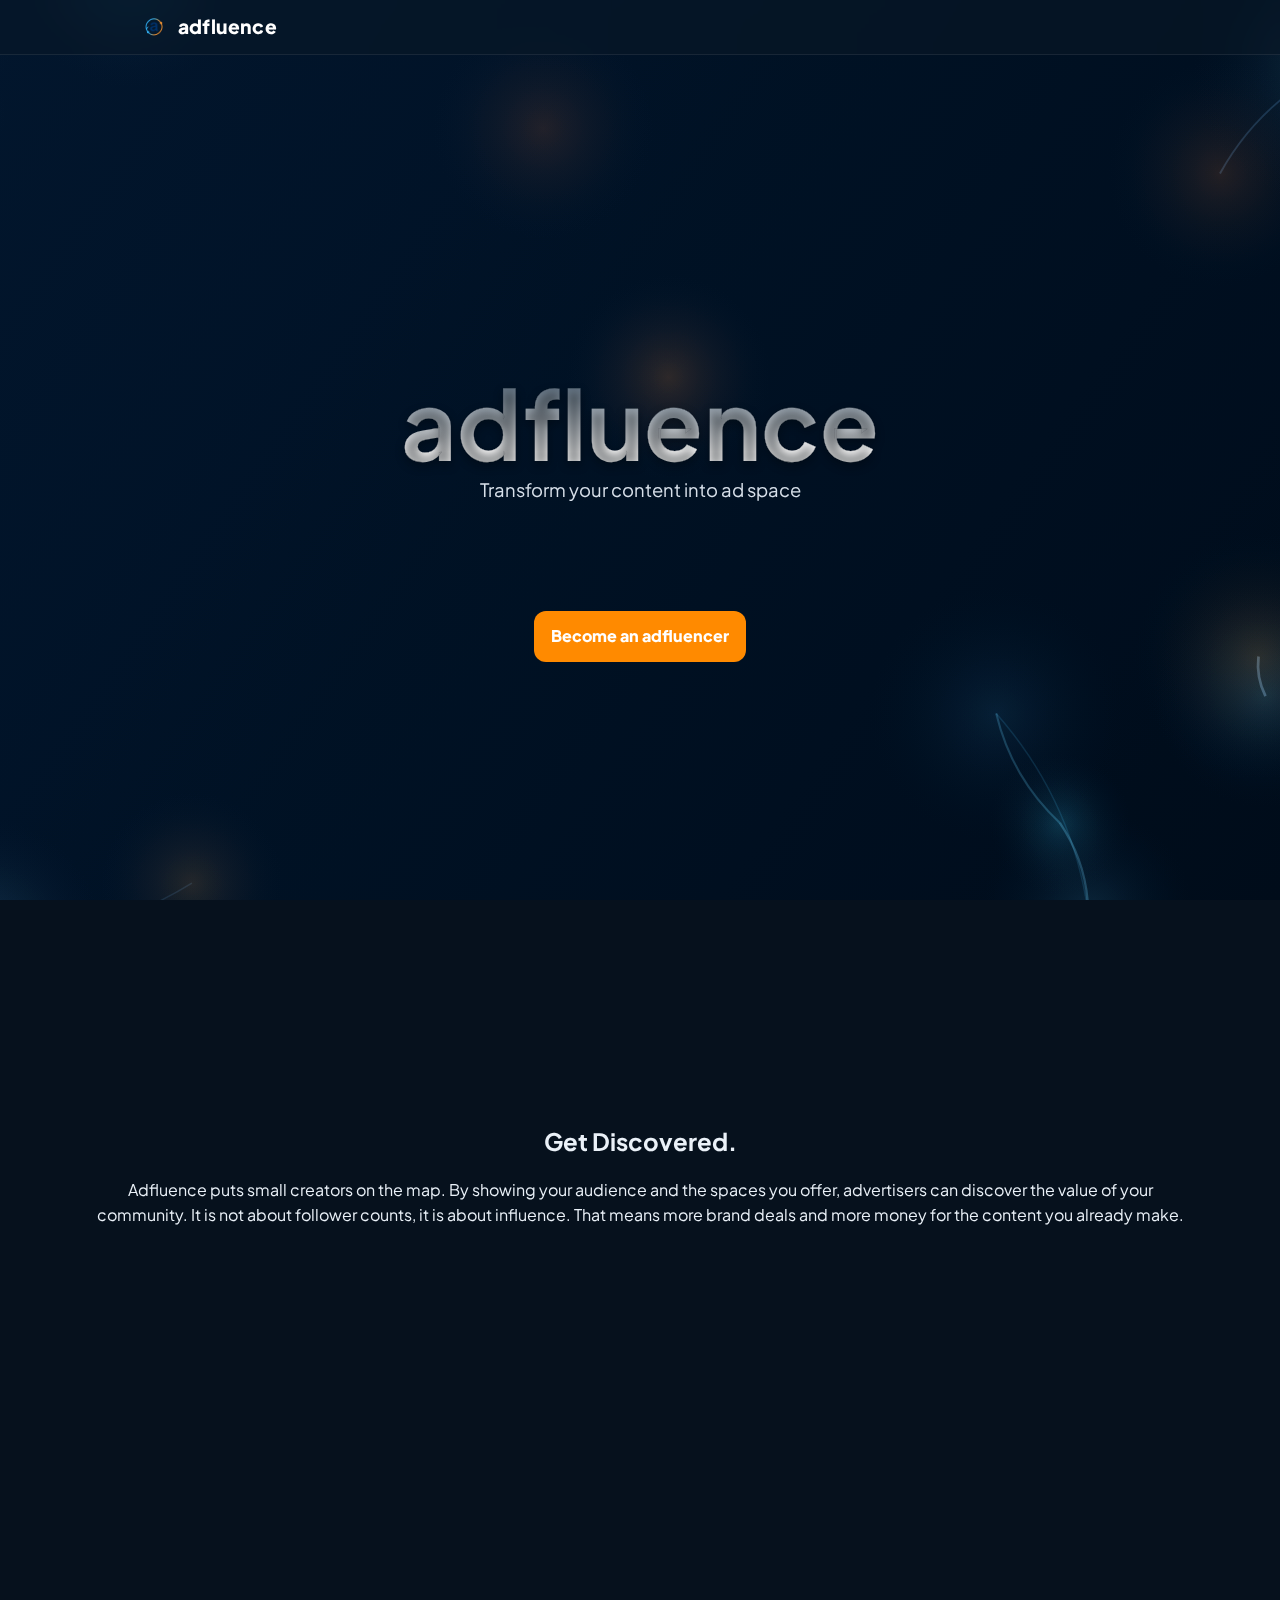
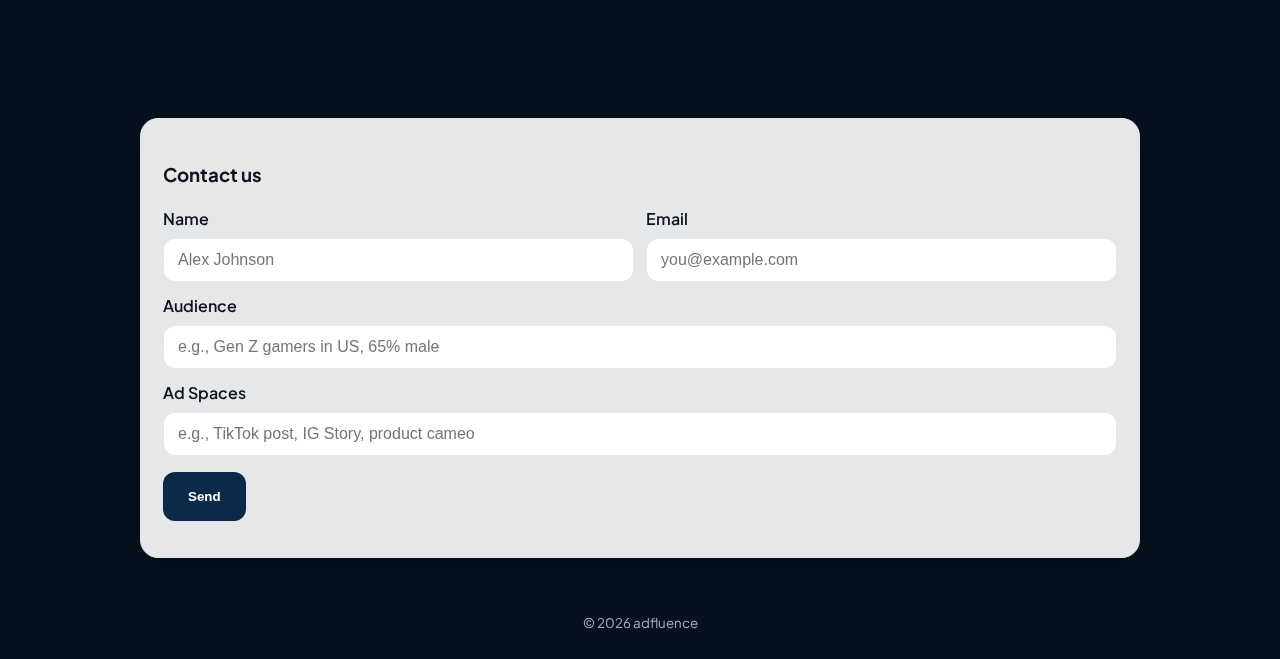
<file: index.html>
<!DOCTYPE html>
<html lang="en">
<head>
  <meta charset="UTF-8" />
  <meta name="viewport" content="width=device-width, initial-scale=1" />
  <title>adfluence — connect advertisers & creators</title>
  <meta name="description" content="Adfluence connects advertisers with social media creators to launch and track high-performing campaigns." />
  <link rel="icon" type="image/svg+xml" href="assets/favicon.png">
  <link rel="preconnect" href="https://fonts.googleapis.com">
  <link rel="preconnect" href="https://fonts.gstatic.com" crossorigin>
  <link href="https://fonts.googleapis.com/css2?family=Plus+Jakarta+Sans:wght@400;600;700;800&display=swap" rel="stylesheet">
  <link rel="stylesheet" href="styles.css" />
</head>
<body>
  <header class="site-header">
    <div class="container header-inner">
      <a class="logo" href="#home" aria-label="Adfluence home">
        <img src="assets/logo.png" alt="adfluence logo" width="28" height="28" />
        <span>adfluence</span>
      </a>
      <nav class="nav" id="nav">
      </nav>
      <button class="hamburger" id="hamburger" aria-label="Open Menu">
        <span></span><span></span><span></span>
      </button>
    </div>
  </header>

  <main id="home">
    <!-- Animated background canvas spanning entire page -->
    <canvas id="bg-canvas" aria-hidden="true"></canvas>
    
    <section class="hero hero-animated" aria-label="Adfluence hero">
              <div class="container hero-center">
          <h1>adfluence</h1>
          <p class="lead">Transform your content into ad space</p>
          <p class="how">Adfluence puts you in control<br>You choose the ad space. You set the value.<br> We connect you with brands ready to pay for your audience.</p>
          <div class="cta-row center">
            <a class="btn btn-primary" href="#contact">Become an adfluencer</a>
          </div>
        </div>
      </section>

      <section class="intro-section">
        <div class="container">
          <h2 class="intro-headline">Focus on creating while brands pay for access to your audience.</h2>
          <p class="intro-text">
            Brand deals today are inconsistent and often leave creators undervalued — Adfluence fixes that. We give power to you, the creator, by clearly showing what your reach is and why it matters. Instead of chasing advertisers or waiting to be discovered, you list the ad spaces you want to sell and describe your audience. Advertisers get a transparent view of exactly who they're reaching, and you get paid fairly for the influence you've built.
          </p>                  
        </div>
      </section>

      <section class="problem-section">
        <div class="container">
          <h2 class="problem-headline">Get Discovered.</h2>
          <p class="problem-text">
            Adfluence puts small creators on the map. By showing your audience and the spaces you offer, advertisers can discover the value of your community. It is not about follower counts, it is about influence. That means more brand deals and more money for the content you already make.
          <div class="fuzz-canvas-wrap">
            <canvas id="fuzz-canvas" width="1000" height="420" aria-hidden="true"></canvas>
          </div>
        </div>
      </section>

    <!-- Contact section below hero -->
    <section id="contact" class="container contact-only">
      <div class="card signup">
        <h3>Contact us</h3>
  <form id="contactForm" action="https://script.google.com/macros/s/AKfycbwGraBTSAM5mPsMM2zwaSEtHMdfRFuwncCUcpAFkCzhjJUzFLBzdRZ6FJAoho-hVxe5fQ/exec" method="POST" target="hidden_form_target_iframe">
          <div class="grid two form-grid">
            <label>Name
              <input required name="name" type="text" placeholder="Alex Johnson" />
            </label>
            <label>Email
              <input required name="email" type="email" placeholder="you@example.com" />
            </label>
            <label style="grid-column: 1 / -1;">Audience
              <input name="audience" type="text" placeholder="e.g., Gen Z gamers in US, 65% male" />
            </label>
            <label style="grid-column: 1 / -1;">Ad Spaces
              <input name="ad_spaces" type="text" placeholder="e.g., TikTok post, IG Story, product cameo" />
            </label>
          </div>
          <button class="btn btn-dark" type="submit">Send</button>
          <p id="form-status" class="muted small"></p>
        </form>
      </div>
    </section>
  </main>

  <footer id="footer" class="site-footer">
    <div class="container footer-inner">
      <small>© <span id="y"></span> adfluence</small>
    </div>
  </footer>

  <script src="script.js"></script>
  <!-- Hidden iframe used as form target so the page doesn't navigate on submit -->
  <iframe id="hidden_form_target_iframe" name="hidden_form_target_iframe" style="display:none"></iframe>
  
    <script>
      (function(){
        const form = document.getElementById('contactForm');
        const status = document.getElementById('form-status');
        const iframe = document.getElementById('hidden_form_target_iframe');
        if (!form || !status || !iframe) return;
  
        let timeoutId = null;
        let _ignoredInitialIframeLoad = true; // ignore the first iframe 'load' that fires on page load
        // Ensure status is empty initially
        status.textContent = '';

        // When the iframe finishes loading the response from Apps Script, show success
        iframe.addEventListener('load', () => {
          if (_ignoredInitialIframeLoad) { _ignoredInitialIframeLoad = false; return; }
          if (timeoutId) { clearTimeout(timeoutId); timeoutId = null; }
          status.textContent = 'Thanks — submission sent.';
          try { form.reset(); } catch (e) { /* ignore */ }
        });
  
        // Show immediate sending state and fallback message if nothing returns
        form.addEventListener('submit', () => {
          status.textContent = 'Sending...';
          if (timeoutId) clearTimeout(timeoutId);
          timeoutId = setTimeout(() => {
            status.textContent = 'Submission may have failed — check the sheet or try again.';
          }, 8000);
        });
      })();
    </script>
</body>
</html>
</file>
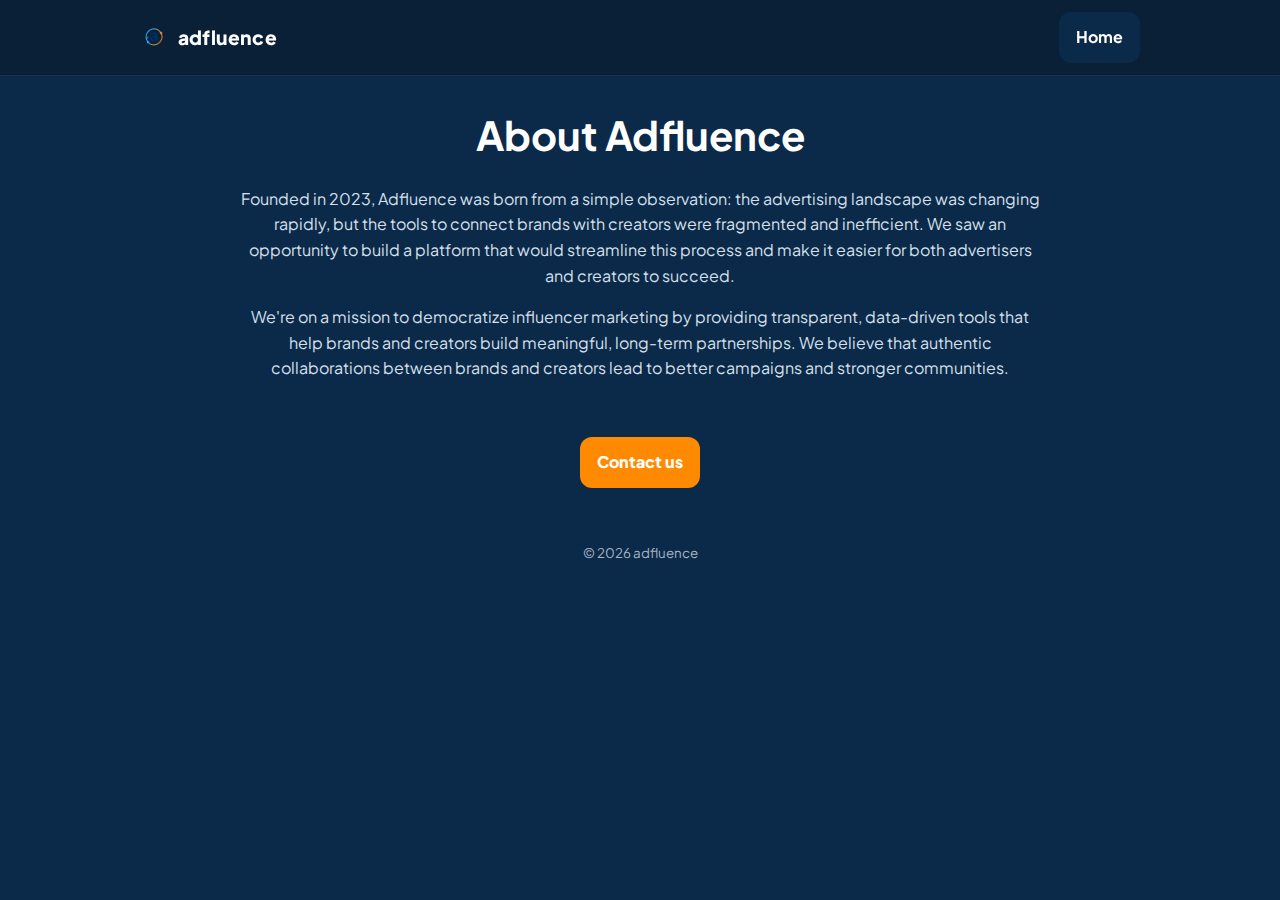
<file: about.html>
<!DOCTYPE html>
<html lang="en">
<head>
  <meta charset="UTF-8" />
  <meta name="viewport" content="width=device-width, initial-scale=1" />
  <title>About us — adfluence</title>
  <meta name="description" content="Learn about Adfluence and how we connect advertisers with social media creators to launch and track high-performing campaigns." />
  <link rel="icon" type="image/svg+xml" href="assets/favicon.png">
  <link rel="preconnect" href="https://fonts.googleapis.com">
  <link rel="preconnect" href="https://fonts.gstatic.com" crossorigin>
  <link href="https://fonts.googleapis.com/css2?family=Plus+Jakarta+Sans:wght@400;600;700;800&display=swap" rel="stylesheet">
  <link rel="stylesheet" href="styles.css" />
</head>
<body class="about-page">
  <header class="site-header">
    <div class="container header-inner">
      <a class="logo" href="index.html" aria-label="Adfluence home">
        <img src="assets/logo.png" alt="adfluence logo" width="28" height="28" />
        <span>adfluence</span>
      </a>
      <nav class="nav" id="nav">
        <a href="index.html" class="btn btn-dark">Home</a>
      </nav>
      <button class="hamburger" id="hamburger" aria-label="Open Menu">
        <span></span><span></span><span></span>
      </button>
    </div>
  </header>

  <main>
    <section class="container about-content">
      <h1>About Adfluence</h1>
      <p>Founded in 2023, Adfluence was born from a simple observation: the advertising landscape was changing rapidly, but the tools to connect brands with creators were fragmented and inefficient. We saw an opportunity to build a platform that would streamline this process and make it easier for both advertisers and creators to succeed.</p>
      
      <p>We're on a mission to democratize influencer marketing by providing transparent, data-driven tools that help brands and creators build meaningful, long-term partnerships. We believe that authentic collaborations between brands and creators lead to better campaigns and stronger communities.</p>
      
      <div class="cta-section">
        <div class="cta-row center">
          <a class="btn btn-primary" href="index.html#contact">Contact us</a>
        </div>
      </div>
    </section>
  </main>

  <footer id="footer" class="site-footer">
    <div class="container footer-inner">
      <small>© <span id="y"></span> adfluence</small>
    </div>
  </footer>

  <script src="script.js"></script>
</body>
</html>
</file>
<file: styles.css>
/* Adfluence v6 — dark blue animated background with canvas */
:root{
  --deep-blue:#0b2a4a;
  --deep-blue-2:#0a2440;
  --teal:#17bebb;
  --cta:#ff8a00;
  --ink:#0b1220;
  --bg:#0b1220;
  --card:#ffffff;
  --muted:#7b8794;
  --border:#e2e8f0;
}

*{box-sizing:border-box}
html,body{margin:0;padding:0}
body{
  font-family:'Plus Jakarta Sans',system-ui,-apple-system,Segoe UI,Roboto,Arial,Helvetica,sans-serif;
  color:#eaf1f8;
  background:radial-gradient(1200px 600px at 20% 10%, #0e2d50 0%, #091727 60%, #06111d 100%);
  line-height:1.55;
}

section[id], main[id] { scroll-margin-top: 84px; }

.container{ width:min(1000px,92%); margin-inline:auto; }
.center{ text-align:center }

.site-header{
  position:sticky;top:0;z-index:40;
  background:rgba(9,23,39,0.55); backdrop-filter: blur(8px);
  border-bottom:1px solid rgba(255,255,255,.08);
}
.header-inner{ display:flex;align-items:center;justify-content:space-between; padding:12px 0; }
.logo{ display:flex;align-items:center;gap:10px;text-decoration:none }
.logo span{ font-weight:800;font-size:1.2rem;color:#fff;letter-spacing:.2px }
.nav{ display:flex;gap:12px;align-items:center }
.nav a{ color:#fff;text-decoration:none;font-weight:700 }

.hamburger{ display:none;flex-direction:column;gap:5px;background:transparent;border:0 }
.hamburger span{ display:block;width:24px;height:2px;background:#fff }

.hero-animated{
  position:relative;
  min-height:100vh;
  display:grid; place-items:center;
  overflow:hidden;
}
#bg-canvas{
  position:fixed; inset:0; width:100%; height:100%;
  display:block;
  background: radial-gradient(900px 500px at 10% 20%, #0e2947 0%, transparent 60%),
              radial-gradient(900px 500px at 90% 80%, #0b2a4a 0%, transparent 60%),
              radial-gradient(600px 300px at 40% 60%, #123a6a 0%, transparent 60%);
  filter: saturate(115%) contrast(105%);
  z-index:-1;
}
.hero-center{ position:relative; text-align:center; padding:64px 0; z-index:1 }
.hero h1{
  font-size:6rem;
  margin:0 0 -20px;
  letter-spacing:.5px;
  /* subtle dark-blue -> white gradient on text */
  /* stronger contrast: deep navy -> near-white */
  /* explicit top-to-bottom gradient — make white appear higher (70%) */
  background: linear-gradient(to bottom, #05203a 0%, #ffffff 70%);
  background-size: 100% 100%;
  background-repeat: no-repeat;
  display: inline-block; /* ensure background-clip applies cleanly */
  -webkit-background-clip: text;
  background-clip: text;
  -webkit-text-fill-color: transparent; /* Safari */
  color: transparent;
  /* subtle dark outline and shadow to help the gradient read on dark backgrounds */
  /* minimal shadow so gradient reads but doesn't obscure */
  -webkit-text-stroke: 0.2px rgba(4,12,20,0.35);
  text-shadow: 0 4px 10px rgba(2,6,12,0.45);
}
.hero .how{
  opacity:0;
  transform:translateY(12px);
  transition: opacity 2.2s ease, transform 2.2s ease; /* slower fade */
}
.hero .how.fade-in{
  opacity:1;
  transform:translateY(0);
}

/* CTA push animation: subtle downward nudge to make room for text */
.cta-row{
  /* keep CTA in its neutral position; disable movement choreography */
  transform: none;
  transition: none;
}
.cta-row.push-down{
  transform: none;
}
.lead{ color:#d7e0ea; font-size:1.15rem; margin:0 0 14px }
.how{ color:#afbac6; max-width:780px; margin:0 auto 18px }

.card{
  background:rgba(255,255,255,0.9);
  color:var(--ink);
  border:1px solid var(--border);
  border-radius:18px;
  padding:22px;
  box-shadow:0 10px 28px rgba(2,8,23,.15);
}
.contact-only{ margin:28px auto }

input,textarea{
  width:100%; padding:12px 14px; border:1px solid var(--border);
  border-radius:12px; background:#fff; font-size:1rem;
}
label{ display:flex;flex-direction:column;gap:6px;font-weight:600 }
.form-grid{ display:grid; grid-template-columns:1fr 1fr; gap:12px }
.hidden{ display:none }
.small{ font-size:.9rem }
.muted{ color:#667085 }

.site-footer{ padding:24px 0; text-align:center; color:#a5b4c3 }

.about-content{ margin:28px auto; text-align:center; color:#eaf1f8 }
.about-content h1{ font-size:2.5rem; margin:0 0 20px; color:#fff; text-align:center }
.about-content p{ margin:0 0 16px; line-height:1.6; color:#d7e0ea; max-width:800px; margin-left:auto; margin-right:auto }
.cta-section{ margin-top:32px; padding-top:24px; text-align:center }

/* Intro section under hero */
.intro-section{ padding:0 0 10px; margin-top:-120px; text-align:center }
.intro-headline{
  font-size:1.8rem;
  font-weight:800;
  color:#ffffff;
  max-width:1000px;
  margin:0 auto 16px;
  opacity:0;
  transform:translateY(20px);
  transition:opacity .9s ease, transform .9s ease;
}
.intro-headline.fade-in{ opacity:1; transform:translateY(0); }
.intro-text{
  font-size:1.1rem;
  line-height:1.7;
  color:#d7e0ea;
  max-width:900px;
  margin:0 auto;
  opacity:0;
  transform:translateY(30px);
  transition:opacity 1.5s ease, transform 1.5s ease;
}
.intro-text.fade-in{
  opacity:1;
  transform:translateY(0);
}

/* Problem section under intro */
.problem-section{ padding:48px 0 90px; text-align:center }
.problem-section .container{ width:min(1100px,94%) }
.problem-headline{ margin-bottom:18px }
.problem-text{ margin-bottom:28px }
.fuzz-canvas-wrap{ display:flex; justify-content:center; margin-top:6px }
.fuzz-canvas-wrap canvas{ max-width:820px; width:100%; height:auto; display:block }

/* Static blue background for about page */
body.about-page{ background:#0b2a4a; }

.btn{ display:inline-block;padding:12px 16px;border-radius:12px;text-decoration:none;font-weight:800;border:1px solid transparent }
.btn[type="submit"]{ padding:16px 24px; margin-top:16px }
.btn-primary{ background:var(--cta);color:white }
.btn-dark{ background:#0b2a4a;color:white }

@media (max-width: 720px){
  .form-grid{ grid-template-columns:1fr }
}
</file>
